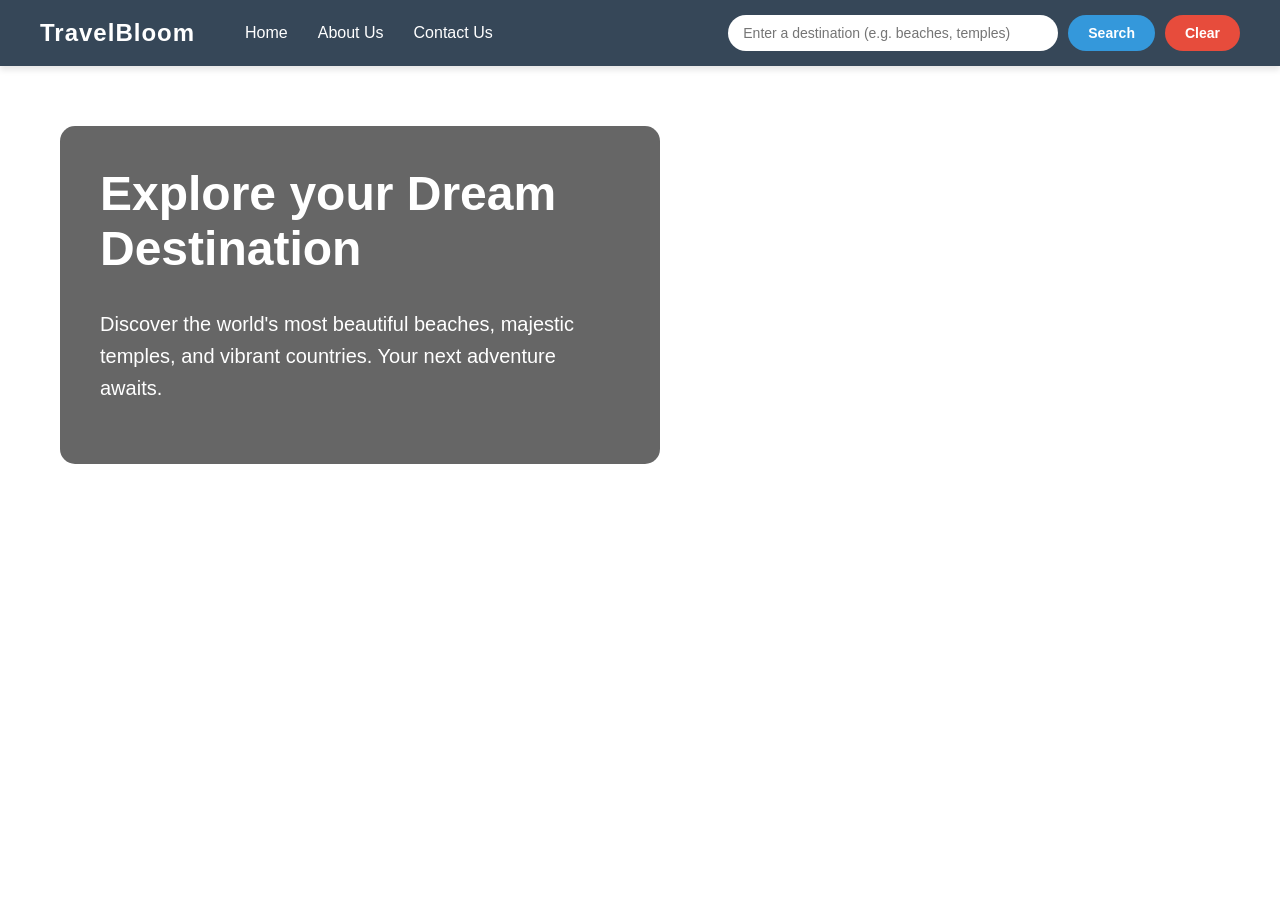
<file: index.html>
<!DOCTYPE html>
<html lang="en">
<head>
    <meta charset="UTF-8">
    <meta name="viewport" content="width=device-width, initial-scale=1.0">
    <title>Travel Recommendation Website - Home</title>
    <link rel="stylesheet" href="style.css">
</head>
<body>
    <nav class="navbar">
        <div class="logo">
            <h2>TravelBloom</h2>
        </div>
        <div class="nav-links">
            <a href="index.html">Home</a>
            <a href="about_us.html">About Us</a>
            <a href="contact_us.html">Contact Us</a>
        </div>
        
        <div class="search-container">
            <input type="text" id="searchInput" placeholder="Enter a destination (e.g. beaches, temples)">
            <button type="button" class="btn-search" id="searchBtn">Search</button>
            <button type="button" class="btn-clear" id="clearBtn">Clear</button>
        </div>
    </nav>

    <main class="main-content">
        <div class="hero-text">
            <h1>Explore your Dream Destination</h1>
            <p>Discover the world's most beautiful beaches, majestic temples, and vibrant countries. Your next adventure awaits.</p>
        </div>
        
        <div id="resultsContainer" class="results-container">
            <!-- Results will be injected here via JavaScript -->
        </div>
    </main>

    <script src="travel_recommendation.js"></script>
</body>
</html>
</file>
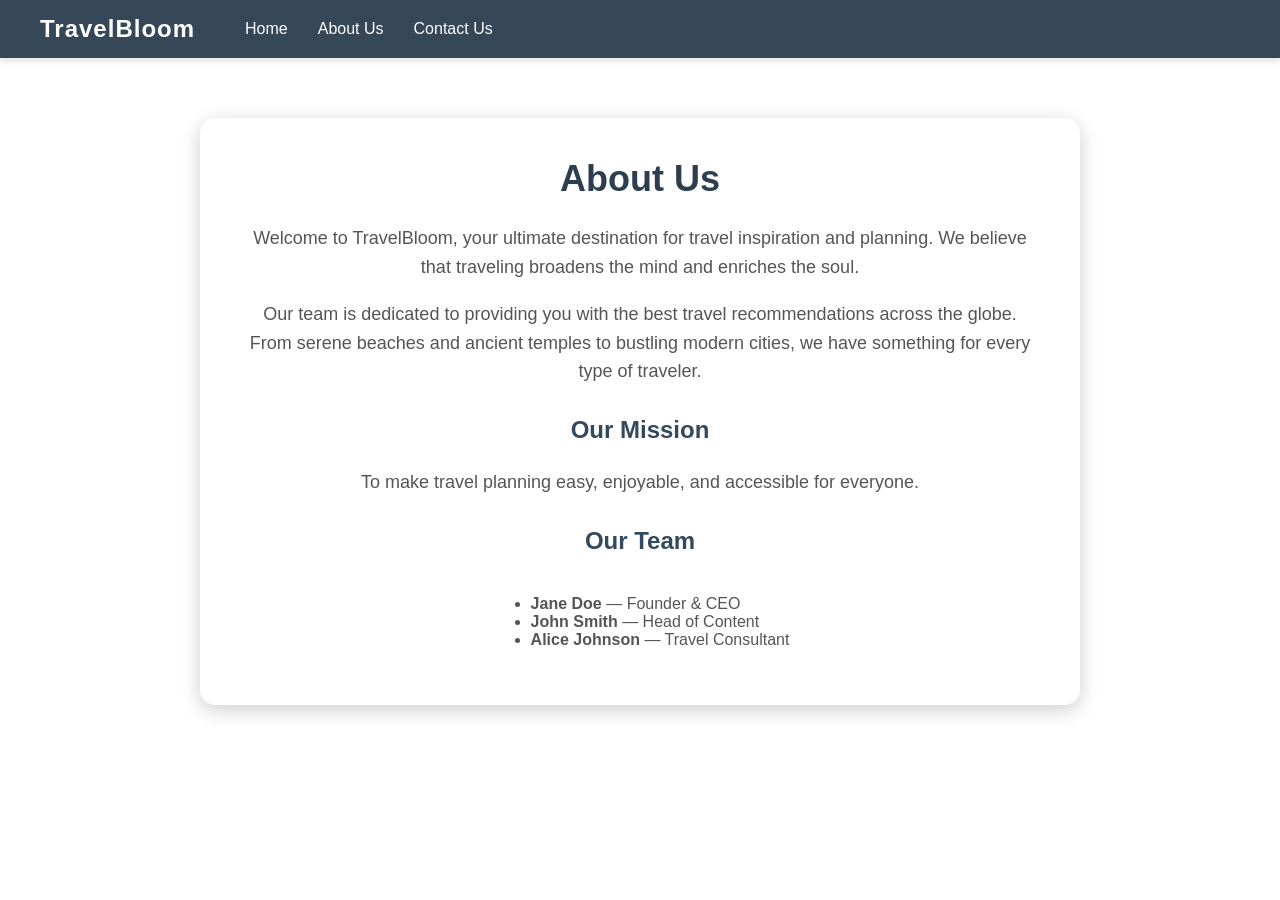
<file: about_us.html>
<!DOCTYPE html>
<html lang="en">
<head>
    <meta charset="UTF-8">
    <meta name="viewport" content="width=device-width, initial-scale=1.0">
    <title>Travel Recommendation - About Us</title>
    <link rel="stylesheet" href="style.css">
</head>
<body>
    <nav class="navbar">
        <div class="logo">
            <h2>TravelBloom</h2>
        </div>
        <div class="nav-links">
            <a href="index.html">Home</a>
            <a href="about_us.html">About Us</a>
            <a href="contact_us.html">Contact Us</a>
        </div>
    </nav>

    <main class="page-content">
        <div class="info-card">
            <h1>About Us</h1>
            <p>Welcome to TravelBloom, your ultimate destination for travel inspiration and planning. We believe that traveling broadens the mind and enriches the soul.</p>
            <p>Our team is dedicated to providing you with the best travel recommendations across the globe. From serene beaches and ancient temples to bustling modern cities, we have something for every type of traveler.</p>
            
            <h3>Our Mission</h3>
            <p>To make travel planning easy, enjoyable, and accessible for everyone.</p>
            
            <h3>Our Team</h3>
            <ul style="color: #555; text-align: left; display: inline-block;">
                <li><strong>Jane Doe</strong> — Founder & CEO</li>
                <li><strong>John Smith</strong> — Head of Content</li>
                <li><strong>Alice Johnson</strong> — Travel Consultant</li>
            </ul>
        </div>
    </main>
</body>
</html>
</file>
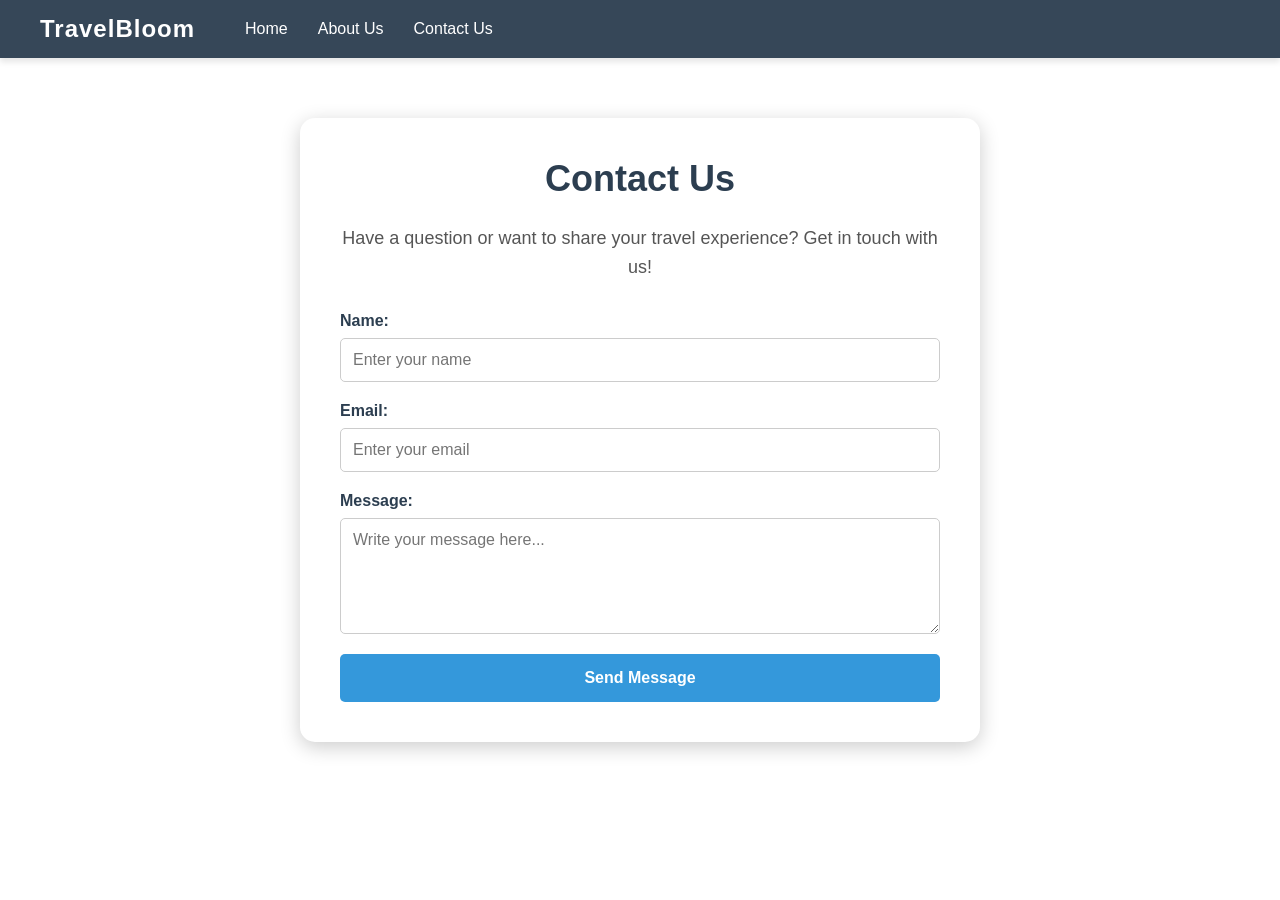
<file: contact_us.html>
<!DOCTYPE html>
<html lang="en">
<head>
    <meta charset="UTF-8">
    <meta name="viewport" content="width=device-width, initial-scale=1.0">
    <title>Travel Recommendation - Contact Us</title>
    <link rel="stylesheet" href="style.css">
</head>
<body>
    <nav class="navbar">
        <div class="logo">
            <h2>TravelBloom</h2>
        </div>
        <div class="nav-links">
            <a href="index.html">Home</a>
            <a href="about_us.html">About Us</a>
            <a href="contact_us.html">Contact Us</a>
        </div>
    </nav>

    <main class="page-content">
        <div class="info-card form-card">
            <h1>Contact Us</h1>
            <p>Have a question or want to share your travel experience? Get in touch with us!</p>
            <form action="#" method="POST" class="contact-form">
                <div class="form-group">
                    <label for="name">Name:</label>
                    <input type="text" id="name" name="name" required placeholder="Enter your name">
                </div>
                <div class="form-group">
                    <label for="email">Email:</label>
                    <input type="email" id="email" name="email" required placeholder="Enter your email">
                </div>
                <div class="form-group">
                    <label for="message">Message:</label>
                    <textarea id="message" name="message" rows="5" required placeholder="Write your message here..."></textarea>
                </div>
                <button type="submit" class="submit-btn">Send Message</button>
            </form>
        </div>
    </main>
</body>
</html>
</file>
<file: style.css>
body {
    margin: 0;
    font-family: 'Segoe UI', Tahoma, Geneva, Verdana, sans-serif;
    background: url('https://images.unsplash.com/photo-1436491865332-7a61a109cc05?w=1600') no-repeat center center/cover;
    min-height: 100vh;
    background-attachment: fixed;
}

/* Navigation Bar */
.navbar {
    display: flex;
    align-items: center;
    background-color: rgba(44, 62, 80, 0.95);
    padding: 15px 40px;
    color: white;
    box-shadow: 0 4px 6px rgba(0,0,0,0.1);
}

.logo h2 { margin: 0; font-size: 24px; letter-spacing: 1px; }

.nav-links {
    display: flex;
    gap: 30px;
    margin-left: 50px;
}

.nav-links a {
    color: white;
    text-decoration: none;
    font-size: 16px;
    font-weight: 500;
    transition: color 0.3s;
}

.nav-links a:hover { color: #3498db; }

/* Search Container (Only on index) */
.search-container {
    margin-left: auto;
    display: flex;
    align-items: center;
    gap: 10px;
}

.search-container input {
    padding: 10px 15px;
    font-size: 14px;
    border: none;
    border-radius: 20px;
    width: 300px;
    outline: none;
}

.search-container button {
    padding: 10px 20px;
    font-size: 14px;
    font-weight: bold;
    border: none;
    border-radius: 20px;
    cursor: pointer;
    color: white;
    transition: background-color 0.3s;
}

.btn-search { background-color: #3498db; }
.btn-search:hover { background-color: #2980b9; }
.btn-clear { background-color: #e74c3c; }
.btn-clear:hover { background-color: #c0392b; }

/* Main Content (Index) */
.main-content {
    display: flex;
    padding: 60px;
    gap: 40px;
}

.hero-text {
    flex: 1;
    color: white;
    background-color: rgba(0, 0, 0, 0.6);
    padding: 40px;
    border-radius: 15px;
    height: fit-content;
}

.hero-text h1 { font-size: 48px; margin-top: 0; }
.hero-text p { font-size: 20px; line-height: 1.6; }

/* Results Container */
.results-container {
    flex: 1;
    display: flex;
    flex-direction: column;
    gap: 20px;
    max-height: 80vh;
    overflow-y: auto;
}

.card {
    background: white;
    border-radius: 10px;
    overflow: hidden;
    box-shadow: 0 5px 15px rgba(0,0,0,0.2);
    display: flex;
    flex-direction: column;
}

.card img { width: 100%; height: 250px; object-fit: cover; }
.card-content { padding: 20px; }
.card-content h3 { margin: 0 0 10px 0; color: #2c3e50; font-size: 22px; }
.card-content p { margin: 0 0 15px 0; color: #555; line-height: 1.5; }
.visit-btn {
    background-color: #2ecc71; color: white; border: none; padding: 10px 20px;
    border-radius: 5px; cursor: pointer; font-size: 14px; font-weight: bold;
    transition: background-color 0.3s;
}
.visit-btn:hover { background-color: #27ae60; }

/* Additional Pages Styling (About Us & Contact Us) */
.page-content {
    display: flex;
    justify-content: center;
    padding: 60px 20px;
}

.info-card {
    background: white;
    padding: 40px;
    border-radius: 15px;
    box-shadow: 0 5px 20px rgba(0,0,0,0.2);
    max-width: 800px;
    width: 100%;
    text-align: center;
}

.info-card h1 { color: #2c3e50; margin-top: 0; font-size: 36px; }
.info-card p { color: #555; font-size: 18px; line-height: 1.6; }
.info-card h3 { color: #34495e; margin-top: 30px; font-size: 24px; }

/* Form Styling */
.form-card { max-width: 600px; }
.contact-form { display: flex; flex-direction: column; gap: 20px; margin-top: 30px; text-align: left; }
.form-group { display: flex; flex-direction: column; gap: 8px; }
.form-group label { font-weight: bold; color: #2c3e50; }
.form-group input, .form-group textarea {
    padding: 12px; border: 1px solid #ccc; border-radius: 5px; font-size: 16px; font-family: inherit;
}
.form-group input:focus, .form-group textarea:focus { border-color: #3498db; outline: none; }
.submit-btn {
    background-color: #3498db; color: white; border: none; padding: 15px;
    border-radius: 5px; font-size: 16px; font-weight: bold; cursor: pointer; transition: 0.3s;
}
.submit-btn:hover { background-color: #2980b9; }

/* Scrollbar */
.results-container::-webkit-scrollbar { width: 8px; }
.results-container::-webkit-scrollbar-thumb { background-color: rgba(255,255,255,0.5); border-radius: 4px; }
</file>
